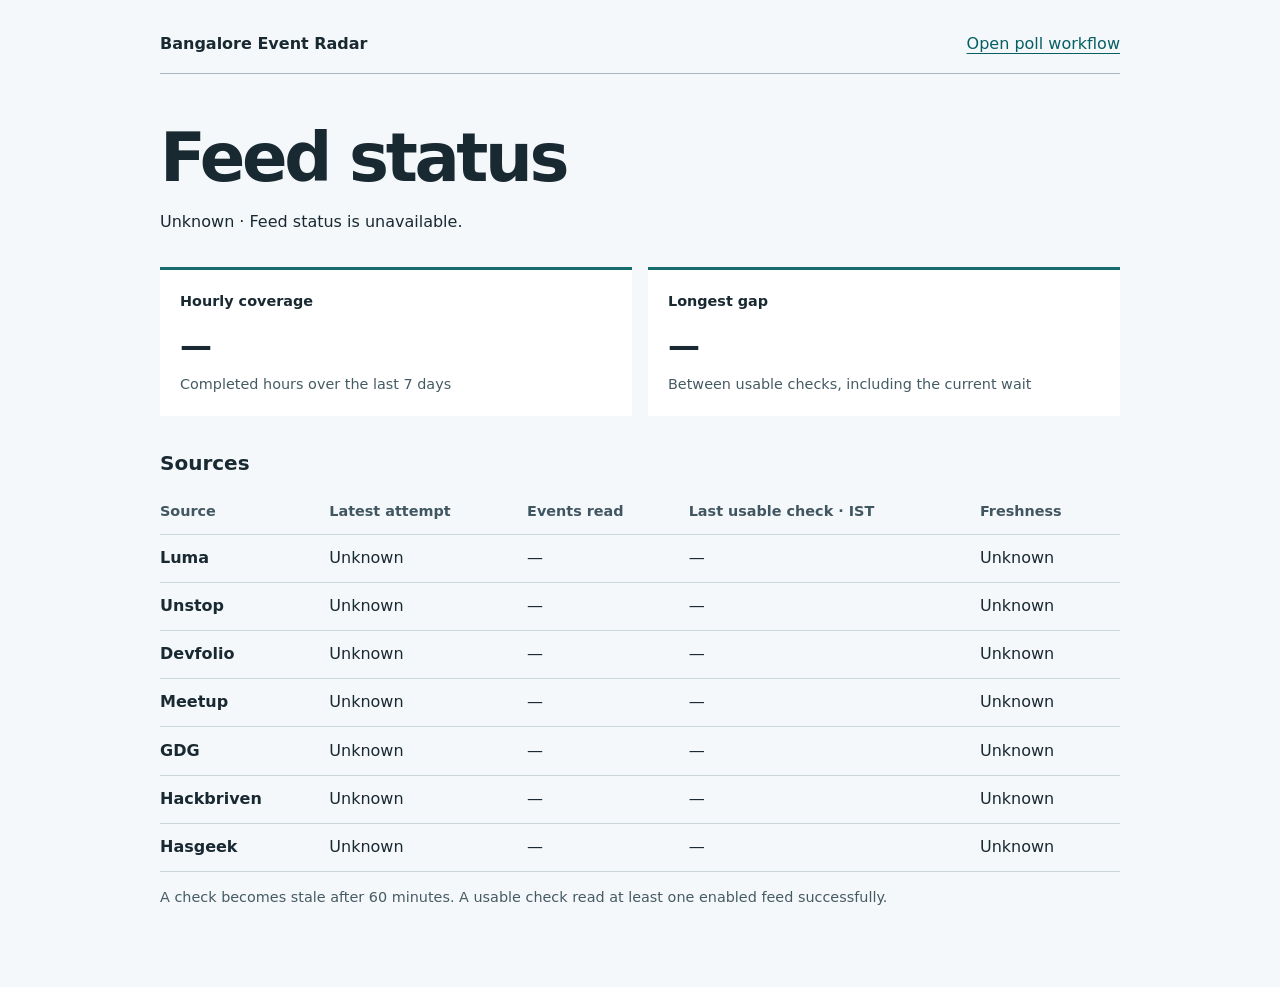
<file: status/index.html>
<!doctype html>
<html lang="en">
<head>
  <meta charset="utf-8">
  <meta name="viewport" content="width=device-width,initial-scale=1">
  <title>Feed status · Bangalore Event Radar</title>
  <link rel="stylesheet" href="status.css">
  <script type="module" src="status.mjs"></script>
</head>
<body>
  <main>
    <header><p>Bangalore Event Radar</p><a id="workflow" href="https://github.com/saurabhburnwal/bangalore-event-radar/actions/workflows/poll.yml">Open poll workflow</a></header>
    <h1>Feed status</h1>
    <p id="last" aria-live="polite">Loading the last usable check…</p>
    <section class="metrics" aria-label="Coverage over the last seven days">
      <div><h2>Hourly coverage</h2><strong id="coverage">—</strong><small id="windows">Completed hours over the last 7 days</small></div>
      <div><h2>Longest gap</h2><strong id="gap">—</strong><small>Between usable checks, including the current wait</small></div>
    </section>
    <section><h2>Sources</h2>
      <div class="scroll"><table><thead><tr><th>Source</th><th>Latest attempt</th><th>Events read</th><th>Last usable check · IST</th><th>Freshness</th></tr></thead><tbody id="feeds"></tbody></table></div>
      <p class="note">A check becomes stale after 60 minutes. A usable check read at least one enabled feed successfully.</p>
    </section>
    <noscript>Enable JavaScript to see current feed status.</noscript>
  </main>
</body>
</html>
</file>
<file: status/status.css>
:root {color-scheme:light; font:100%/1.55 "Inter",system-ui,sans-serif; color:#192932; background:#f5f8fa}
* {box-sizing:border-box}
body {margin:0}
main {max-width:66rem; padding:2rem clamp(1rem,4vw,3rem) 4rem; margin:auto}
header,.metrics {display:flex; align-items:center; justify-content:space-between; gap:1rem}
header {border-bottom:1px solid #a8b8bd; padding-bottom:1rem}
header p {font-weight:700; margin:0}
a {color:#075f64; text-underline-offset:4px}
h1 {font-size:clamp(2.4rem,7vw,4.2rem); line-height:1.08; margin:3rem 0 .6rem; letter-spacing:-.05em}
h2 {font-size:1.25rem; margin:0 0 .6rem}
.metrics {margin:2rem 0; align-items:stretch; justify-content:start; flex-wrap:wrap}
.metrics div {flex:1 1 13rem; background:white; padding:1.25rem; border-top:3px solid #176c70}
.metrics h2,th {font-size:.9rem}
strong {font-size:2rem; display:block}
small,.note {color:#455b64; font-size:.9rem}
.scroll {overflow-x:auto}
table {width:100%; border-collapse:collapse; white-space:nowrap}
td,th {text-align:left; padding:.7rem .9rem .7rem 0; border-bottom:1px solid #cdd7db}
th {color:#405660}
td:first-child {font-weight:600}
[data-value="Fresh"],[data-value="complete"] {color:#11604e}
[data-value="Stale"],[data-value="partial"] {color:#854900}
[data-value="failed"] {color:#9a2c26}
</file>
